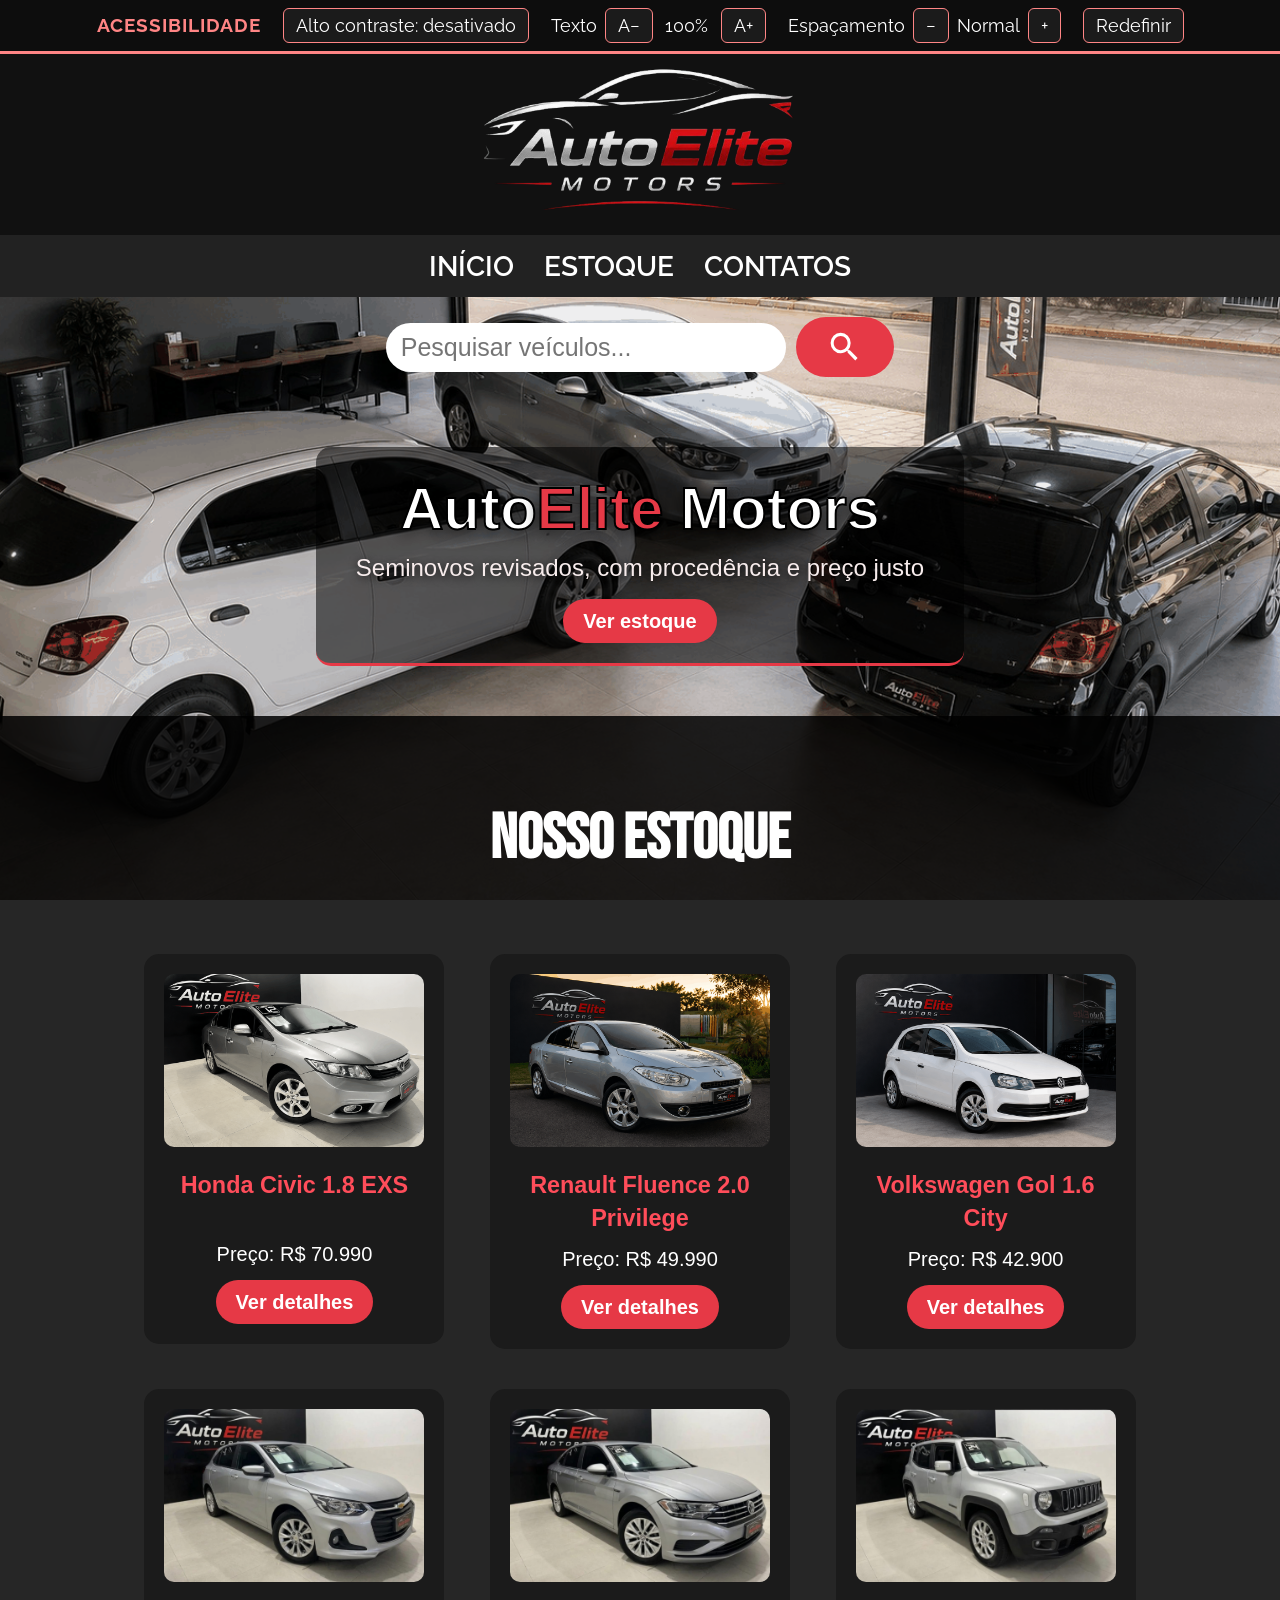
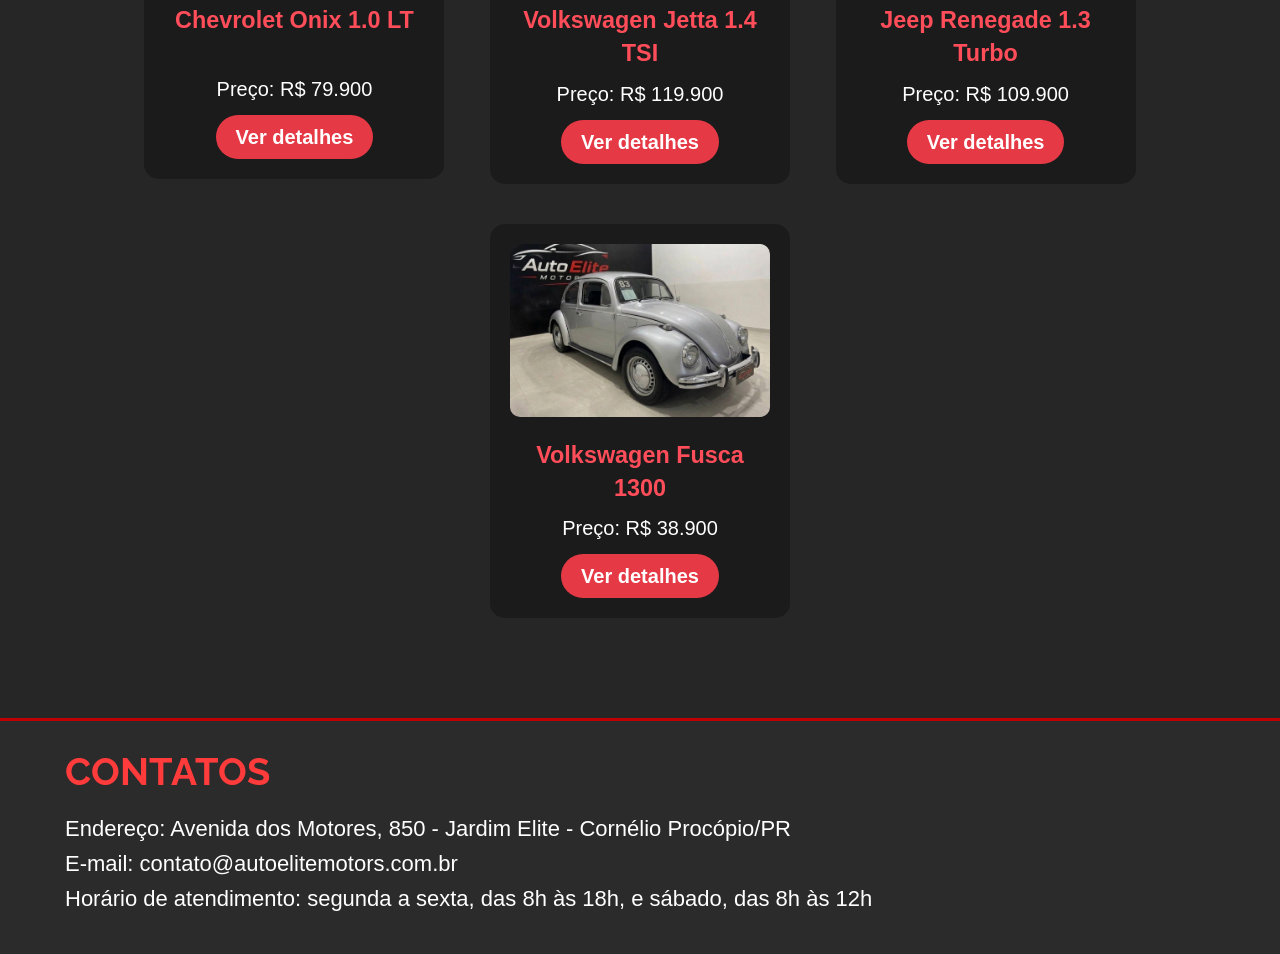
<file: Prototipação/front-end/index.html>
<!DOCTYPE html>
<html lang="pt-BR">

<head>
    <meta charset="UTF-8">
    <meta name="viewport" content="width=device-width, initial-scale=1.0">
    <title>AutoElite Motors</title>

    <link rel="stylesheet" href="./css/style.css">

    <link href="https://fonts.googleapis.com/css2?family=Bebas+Neue&family=Raleway:wght@400;600&display=swap"
        rel="stylesheet">
</head>

<body>

    <nav id="barra-acessibilidade" aria-label="Opções de acessibilidade">
        <span class="ac-titulo">Acessibilidade</span>

        <div class="ac-grupo">
            <button type="button" id="ac-contraste" class="ac-botao" onclick="ligarContraste()">Alto contraste: desativado</button>
        </div>

        <div class="ac-grupo">
            <span class="ac-rotulo">Texto</span>
            <button type="button" class="ac-botao" onclick="diminuirFonte()" aria-label="Diminuir texto">A−</button>
            <span class="ac-valor" id="ac-fonte" aria-live="polite">100%</span>
            <button type="button" class="ac-botao" onclick="aumentarFonte()" aria-label="Aumentar texto">A+</button>
        </div>

        <div class="ac-grupo">
            <span class="ac-rotulo">Espaçamento</span>
            <button type="button" class="ac-botao" onclick="diminuirEspaco()" aria-label="Reduzir espaçamento">−</button>
            <span class="ac-valor" id="ac-espaco" aria-live="polite">Normal</span>
            <button type="button" class="ac-botao" onclick="aumentarEspaco()" aria-label="Aumentar espaçamento">+</button>
        </div>

        <button type="button" id="ac-redefinir" class="ac-botao" onclick="redefinir()">Redefinir</button>
    </nav>

    <header id="inicio">
        <a href="./index.html"><img src="./imagens/logo_cabecalho.png" class="logo" alt="AutoElite Motors - página inicial"></a>
    </header>

    <nav class="menu" aria-label="Menu principal">
        <a href="#inicio">INÍCIO</a>
        <a href="#estoque">ESTOQUE</a>
        <a href="#contato">CONTATOS</a>
    </nav>

    <main>

        <div class="pesquisa">
            <label for="campo-busca" class="escondido">Pesquisar veículos</label>
            <input type="text" id="campo-busca" placeholder="Pesquisar veículos..." onkeyup="teclaBusca(event)">
            <button type="button" onclick="pesquisar()"><img src="./icones/buscar.svg" class="icone-buscar" alt="Buscar"></button>
        </div>

        <section class="banner">
            <div class="banner-texto">
                <h1>Auto<span>Elite</span> Motors</h1>
                <p>Seminovos revisados, com procedência e preço justo</p>
                <a href="#estoque" class="botao-detalhes">Ver estoque</a>
            </div>
        </section>

        <section id="estoque">
            <h2>Nosso Estoque</h2>

            <div class="carro">
                <img src="./imagens/civic.png" alt="Honda Civic 1.8 EXS">
                <h3>Honda Civic 1.8 EXS</h3>
                <p>Preço: R$ 70.990</p>
                <a href="./html/detalhes.html#civic" class="botao-detalhes">Ver detalhes</a>
            </div>

            <div class="carro">
                <img src="./imagens/fluence.png" alt="Renault Fluence 2.0 Privilege">
                <h3>Renault Fluence 2.0 Privilege</h3>
                <p>Preço: R$ 49.990</p>
                <a href="./html/detalhes.html#fluence" class="botao-detalhes">Ver detalhes</a>
            </div>

            <div class="carro">
                <img src="./imagens/gol.png" alt="Volkswagen Gol 1.6 City">
                <h3>Volkswagen Gol 1.6 City</h3>
                <p>Preço: R$ 42.900</p>
                <a href="./html/detalhes.html#gol" class="botao-detalhes">Ver detalhes</a>
            </div>

            <div class="carro">
                <img src="./imagens/onix.jpg" alt="Chevrolet Onix 1.0 LT">
                <h3>Chevrolet Onix 1.0 LT</h3>
                <p>Preço: R$ 79.900</p>
                <a href="./html/detalhes.html#onix" class="botao-detalhes">Ver detalhes</a>
            </div>

            <div class="carro">
                <img src="./imagens/jetta.jpg" alt="Volkswagen Jetta 1.4 TSI">
                <h3>Volkswagen Jetta 1.4 TSI</h3>
                <p>Preço: R$ 119.900</p>
                <a href="./html/detalhes.html#jetta" class="botao-detalhes">Ver detalhes</a>
            </div>

            <div class="carro">
                <img src="./imagens/renegade.jpg" alt="Jeep Renegade 1.3 Turbo">
                <h3>Jeep Renegade 1.3 Turbo</h3>
                <p>Preço: R$ 109.900</p>
                <a href="./html/detalhes.html#renegade" class="botao-detalhes">Ver detalhes</a>
            </div>

            <div class="carro">
                <img src="./imagens/fusca.jpg" alt="Volkswagen Fusca 1300">
                <h3>Volkswagen Fusca 1300</h3>
                <p>Preço: R$ 38.900</p>
                <a href="./html/detalhes.html#fusca" class="botao-detalhes">Ver detalhes</a>
            </div>

            <p id="nenhum-veiculo" class="aviso-busca" aria-live="polite">Nenhum veículo encontrado</p>
        </section>

    </main>

    <footer class="rodape" id="contato">
        <h2>CONTATOS</h2>
        <div class="info-loja">
            <p>Endereço: Avenida dos Motores, 850 - Jardim Elite - Cornélio Procópio/PR</p>
            <p>E-mail: contato@autoelitemotors.com.br</p>
            <p>Horário de atendimento: segunda a sexta, das 8h às 18h, e sábado, das 8h às 12h</p>
        </div>
    </footer>

    <script src="./js/script.js"></script>

</body>

</html>
</file>
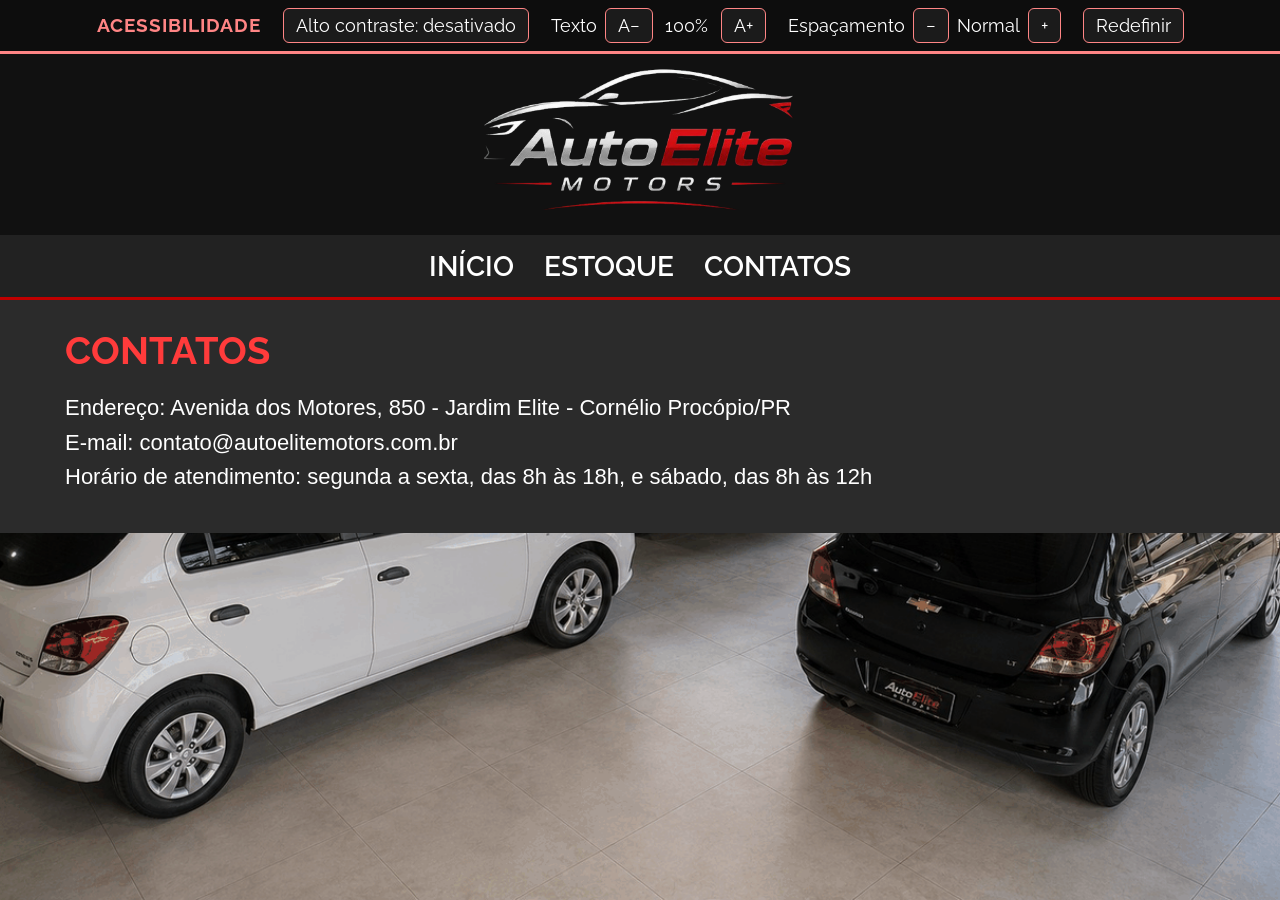
<file: Prototipação/front-end/html/detalhes.html>
<!DOCTYPE html>
<html lang="pt-BR">

<head>
    <meta charset="UTF-8">
    <meta name="viewport" content="width=device-width, initial-scale=1.0">
    <title>Detalhes do veículo - AutoElite Motors</title>

    <link rel="stylesheet" href="../css/style.css">

    <link href="https://fonts.googleapis.com/css2?family=Bebas+Neue&family=Raleway:wght@400;600&display=swap"
        rel="stylesheet">
</head>

<body>

    <nav id="barra-acessibilidade" aria-label="Opções de acessibilidade">
        <span class="ac-titulo">Acessibilidade</span>

        <div class="ac-grupo">
            <button type="button" id="ac-contraste" class="ac-botao" onclick="ligarContraste()">Alto contraste: desativado</button>
        </div>

        <div class="ac-grupo">
            <span class="ac-rotulo">Texto</span>
            <button type="button" class="ac-botao" onclick="diminuirFonte()" aria-label="Diminuir texto">A−</button>
            <span class="ac-valor" id="ac-fonte" aria-live="polite">100%</span>
            <button type="button" class="ac-botao" onclick="aumentarFonte()" aria-label="Aumentar texto">A+</button>
        </div>

        <div class="ac-grupo">
            <span class="ac-rotulo">Espaçamento</span>
            <button type="button" class="ac-botao" onclick="diminuirEspaco()" aria-label="Reduzir espaçamento">−</button>
            <span class="ac-valor" id="ac-espaco" aria-live="polite">Normal</span>
            <button type="button" class="ac-botao" onclick="aumentarEspaco()" aria-label="Aumentar espaçamento">+</button>
        </div>

        <button type="button" id="ac-redefinir" class="ac-botao" onclick="redefinir()">Redefinir</button>
    </nav>

    <header id="inicio">
        <a href="../index.html"><img src="../imagens/logo_cabecalho.png" class="logo" alt="AutoElite Motors - página inicial"></a>
    </header>

    <nav class="menu" aria-label="Menu principal">
        <a href="../index.html#inicio">INÍCIO</a>
        <a href="../index.html#estoque">ESTOQUE</a>
        <a href="../index.html#contato">CONTATOS</a>
    </nav>

    <main>

        <h1 class="escondido">Detalhes do veículo</h1>

        <section class="veiculo caixa-detalhes" id="civic">

            <h2>Honda Civic 1.8 EXS</h2>

            <img src="../imagens/civic.png" alt="Honda Civic 1.8 EXS" class="foto-detalhe">

            <div class="detalhes-texto">
                <p class="detalhes-preco">Preço: R$ 70.990</p>
                <p>Ano: 2012</p>
                <p>Sedã completo, com bancos de couro, central multimídia e revisões feitas na concessionária.</p>

                <a href="../index.html#estoque" class="botao-detalhes">Voltar para o estoque</a>
            </div>
        </section>

        <section class="veiculo caixa-detalhes" id="fluence">

            <h2>Renault Fluence 2.0 Privilege</h2>

            <img src="../imagens/fluence.png" alt="Renault Fluence 2.0 Privilege" class="foto-detalhe">

            <div class="detalhes-texto">
                <p class="detalhes-preco">Preço: R$ 49.990</p>
                <p>Ano: 2014</p>
                <p>Sedã com teto solar, sensor de estacionamento e porta-malas de 530 litros.</p>

                <a href="../index.html#estoque" class="botao-detalhes">Voltar para o estoque</a>
            </div>
        </section>

        <section class="veiculo caixa-detalhes" id="gol">

            <h2>Volkswagen Gol 1.6 City</h2>

            <img src="../imagens/gol.png" alt="Volkswagen Gol 1.6 City" class="foto-detalhe">

            <div class="detalhes-texto">
                <p class="detalhes-preco">Preço: R$ 42.900</p>
                <p>Ano: 2013/2014</p>
                <p>Hatch econômico, com direção hidráulica, ar-condicionado e vidros elétricos. Ótimo para o dia a dia.</p>

                <a href="../index.html#estoque" class="botao-detalhes">Voltar para o estoque</a>
            </div>
        </section>

        <section class="veiculo caixa-detalhes" id="onix">

            <h2>Chevrolet Onix 1.0 LT</h2>

            <img src="../imagens/onix.jpg" alt="Chevrolet Onix 1.0 LT" class="foto-detalhe">

            <div class="detalhes-texto">
                <p class="detalhes-preco">Preço: R$ 79.900</p>
                <p>Ano: 2024</p>
                <p>Hatch completo, com central multimídia, câmera de ré e ar-condicionado. Único dono e com garantia de fábrica.</p>

                <a href="../index.html#estoque" class="botao-detalhes">Voltar para o estoque</a>
            </div>
        </section>

        <section class="veiculo caixa-detalhes" id="jetta">

            <h2>Volkswagen Jetta 1.4 TSI</h2>

            <img src="../imagens/jetta.jpg" alt="Volkswagen Jetta 1.4 TSI" class="foto-detalhe">

            <div class="detalhes-texto">
                <p class="detalhes-preco">Preço: R$ 119.900</p>
                <p>Ano: 2024</p>
                <p>Sedã com motor turbo, câmbio automático, bancos de couro e painel digital. Revisões em dia na concessionária.</p>

                <a href="../index.html#estoque" class="botao-detalhes">Voltar para o estoque</a>
            </div>
        </section>

        <section class="veiculo caixa-detalhes" id="renegade">

            <h2>Jeep Renegade 1.3 Turbo</h2>

            <img src="../imagens/renegade.jpg" alt="Jeep Renegade 1.3 Turbo" class="foto-detalhe">

            <div class="detalhes-texto">
                <p class="detalhes-preco">Preço: R$ 109.900</p>
                <p>Ano: 2024</p>
                <p>SUV automático, com rack de teto, sensor de estacionamento e central multimídia. Ótimo para cidade e estrada.</p>

                <a href="../index.html#estoque" class="botao-detalhes">Voltar para o estoque</a>
            </div>
        </section>

        <section class="veiculo caixa-detalhes" id="fusca">

            <h2>Volkswagen Fusca 1300</h2>

            <img src="../imagens/fusca.jpg" alt="Volkswagen Fusca 1300" class="foto-detalhe">

            <div class="detalhes-texto">
                <p class="detalhes-preco">Preço: R$ 38.900</p>
                <p>Ano: 1983</p>
                <p>Clássico conservado, com pintura original e mecânica revisada. Ideal para colecionador.</p>

                <a href="../index.html#estoque" class="botao-detalhes">Voltar para o estoque</a>
            </div>
        </section>

    </main>

    <footer class="rodape" id="contato">
        <h2>CONTATOS</h2>
        <div class="info-loja">
            <p>Endereço: Avenida dos Motores, 850 - Jardim Elite - Cornélio Procópio/PR</p>
            <p>E-mail: contato@autoelitemotors.com.br</p>
            <p>Horário de atendimento: segunda a sexta, das 8h às 18h, e sábado, das 8h às 12h</p>
        </div>
    </footer>

    <script src="../js/script.js"></script>

</body>

</html>
</file>
<file: Prototipação/front-end/css/style.css>
* {
    margin: 0;
    padding: 0;
    box-sizing: border-box;
}

html {
    scroll-behavior: smooth;
    font-size: 125%;
}

body {
    line-height: 1.4;
}

p {
    margin-bottom: 0;
}

body {
    font-family: Arial, Helvetica, sans-serif;
    background-image: url('../imagens/fundo.png');
    background-size: cover;
    background-position: center;
    background-repeat: no-repeat;
    background-attachment: fixed;
    width: 100%;
    min-height: 100vh;
}

header {
    width: 100%;
    background-color: #111111;
    display: flex;
    justify-content: center;
    align-items: center;
    padding: 15px 0;
}

.logo {
    width: 400px;
    aspect-ratio: 612 / 220;
    object-fit: cover;
}

.menu {
    background-color: #222;
    display: flex;
    justify-content: center;
    gap: 30px;
    padding: 12px 0;
}

.menu a {
    display: inline-block;
    color: #fff;
    text-decoration: none;
    font-family: 'Raleway', sans-serif;
    font-weight: 600;
    font-size: 1.375rem;
    letter-spacing: 1px;
    transition: 0.3s;
}

.menu a:hover {
    color: #e63946;
    transform: scale(1.15);
}

.banner {
    display: flex;
    justify-content: center;
    align-items: center;
    padding: 50px 15px;
    text-align: center;
}

.banner-texto {
    background-color: rgba(0, 0, 0, 0.55);
    padding: 20px 40px;
    border-radius: 15px;
    border-bottom: 3px solid #e63946;
}

.banner-texto .botao-detalhes {
    margin-top: 15px;
    font-size: 1rem;
}

.banner-texto h1 {
    font-family: sans-serif;
    font-size: 3rem;
    color: #fff;
    letter-spacing: 3px;
    text-shadow: 0 4px 16px rgba(0, 0, 0, 0.8);
    -webkit-text-stroke: 2px black;
}

.banner-texto h1 span {
    color: #e63946;
    -webkit-text-stroke: 2px black;
}

.banner-texto p {
    font-family: sans-serif;
    font-size: 1.2rem;
    color: #f7ecec;
    letter-spacing: 1px;
    text-shadow: 0 2px 8px rgba(0, 0, 0, 0.8);

}

.pesquisa {
    display: flex;
    justify-content: center;
    align-items: center;
    gap: 10px;
    padding: 20px 0;
}

.pesquisa input {
    width: 400px;
    padding: 10px 15px;
    border: none;
    border-radius: 30px;
    outline: none;
    font-size: 1.25rem;
}

.pesquisa button {
    padding: 11px 30px;
    border: none;
    border-radius: 30px;
    background-color: #e63946;
    color: white;
    font-weight: bold;
    font-size: 1.25rem;
    cursor: pointer;
    transition: 0.3s;
}

.pesquisa button:hover {
    transform: scale(1.08);
    background-color: #ff4d5a;
}

.pesquisa button .icone-buscar {
    width: 1.5em;
    height: 1.5em;
    vertical-align: middle;
    margin-right: 1px;
    filter: brightness(1) invert(1);
}

.rodape {
    background: #2b2b2b;
    color: white;
    padding: 25px 40px;
    border-top: 3px solid #c00000;
}

.rodape h2 {
    margin: 0 0 15px 25px;
    color: #ff3b3b;
    font-size: 1.875rem;
    font-family: 'Raleway', sans-serif;
}

#estoque {
    padding: 80px 40px;
    background-color: rgba(0, 0, 0, 0.85);
    color: white;
    text-align: center;
}

#estoque h2 {
    font-size: 3.125rem;
    margin-bottom: 50px;
    font-family: 'Bebas Neue', sans-serif;
    letter-spacing: 2px;
}

.carro {
    background-color: #1b1b1b;
    width: 300px;
    padding: 20px;
    border-radius: 15px;
    display: inline-block;
    vertical-align: top;
    margin: 20px;
    transition: 0.3s;
}

.carro:hover {
    transform: scale(1.05);
}

.carro img {
    width: 100%;
    aspect-ratio: 3 / 2;
    object-fit: cover;
    border-radius: 10px;
    margin-bottom: 15px;
}

.carro h3 {
    margin-bottom: 10px;
    color: #ff4d5a;
    min-height: 2.6em;
}

.carro p {
    margin: 5px 0;
}

#barra-acessibilidade {
    position: sticky;
    top: 0;
    z-index: 1000;
    display: flex;
    flex-wrap: wrap;
    align-items: center;
    justify-content: center;
    gap: 10px 22px;
    background-color: #0d0d0d;
    border-bottom: 3px solid #ff8585;
    padding: 8px 16px;
    font-family: 'Raleway', Arial, sans-serif;
}

#barra-acessibilidade .ac-titulo {
    color: #ff8585;
    font-weight: 700;
    font-size: 0.95rem;
    text-transform: uppercase;
    letter-spacing: 1px;
}

#barra-acessibilidade .ac-grupo {
    display: flex;
    align-items: center;
    gap: 8px;
}

#barra-acessibilidade .ac-rotulo {
    color: #fff;
    font-size: 0.9rem;
}

#barra-acessibilidade .ac-valor {
    color: #fff;
    font-size: 0.9rem;
    min-width: 52px;
    text-align: center;
}

#barra-acessibilidade .ac-botao {
    min-height: 32px;
    min-width: 32px;
    padding: 6px 12px;
    border: 1px solid #ff8585;
    border-radius: 6px;
    background-color: #1b1b1b;
    color: #fff;
    font-size: 0.9rem;
    font-family: inherit;
    cursor: pointer;
    transition: background-color 0.2s, color 0.2s;
}

#barra-acessibilidade .ac-botao:hover {
    background-color: #ff8585;
    color: #0d0d0d;
}

#barra-acessibilidade .ac-botao:focus-visible {
    outline: 3px solid #4da3ff;
    outline-offset: 2px;
}

#barra-acessibilidade .ac-botao[aria-pressed="true"] {
    background-color: #ff8585;
    color: #0d0d0d;
    font-weight: 700;
}

a:focus-visible,
button:focus-visible,
input:focus-visible {
    outline: 3px solid #4da3ff;
    outline-offset: 2px;
}

body.alto-contraste {
    background-image: none;
    background-color: #000;
}

body.alto-contraste header,
body.alto-contraste .menu,
body.alto-contraste #estoque,
body.alto-contraste .carro,
body.alto-contraste .rodape,
body.alto-contraste .banner-texto {
    background-color: #000 !important;
    border: 1px solid #fff;
}

body.alto-contraste .menu a,
body.alto-contraste .banner-texto h1,
body.alto-contraste .banner-texto h1 span,
body.alto-contraste .banner-texto p,
body.alto-contraste .carro h3,
body.alto-contraste .carro p,
body.alto-contraste #estoque h2 {
    color: #fff !important;
    text-shadow: none !important;
    -webkit-text-stroke: 0 !important;
}

body.alto-contraste .menu a:hover,
body.alto-contraste .rodape h2 {
    color: #ffd400 !important;
}

body.alto-contraste .pesquisa input {
    background-color: #fff !important;
    color: #000 !important;
    border: 1px solid #000 !important;
}

body.alto-contraste .pesquisa button {
    background-color: #ffd400 !important;
    color: #000 !important;
    border: 1px solid #fff !important;
}

body.alto-contraste #barra-acessibilidade {
    background-color: #000;
}

.botao-detalhes {
    display: inline-block;
    margin-top: 12px;
    padding: 8px 20px;
    border-radius: 30px;
    background-color: #e63946;
    color: #fff;
    text-decoration: none;
    font-weight: bold;
    transition: 0.3s;
}

.botao-detalhes:hover {
    background-color: #ff4d5a;
}

.aviso-busca {
    display: none;
    font-size: 1.3rem;
    color: #ff4d5a;
    margin-top: 20px;
}

.info-loja {
    margin-left: 25px;
    margin-bottom: 15px;
}

.info-loja p {
    margin: 4px 0;
    font-size: 1.1rem;
}

.escondido {
    position: absolute;
    width: 1px;
    height: 1px;
    overflow: hidden;
    clip: rect(0, 0, 0, 0);
}

.caixa-detalhes {
    display: block;
    width: 1000px;
    max-width: 90%;
    margin: 60px auto;
    background-color: rgba(17, 17, 17, 0.9);
    color: #fff;
    padding: 35px;
    border-radius: 15px;
    box-shadow: 0 0 20px rgba(0, 0, 0, 0.7);
}

.veiculo {
    display: none;
    scroll-margin-top: 90px;
}

.veiculo:target {
    display: grid;
    grid-template-columns: 3fr 2fr;
    column-gap: 30px;
    align-items: start;
}

.foto-detalhe {
    display: block;
    width: 100%;
    border-radius: 10px;
}

.caixa-detalhes h2 {
    grid-column: 1 / -1;
    font-family: 'Bebas Neue', sans-serif;
    letter-spacing: 2px;
    font-size: 2.5rem;
    color: #ff4d5a;
    margin-bottom: 15px;
}

.detalhes-texto p {
    margin: 8px 0;
}

.detalhes-preco {
    font-size: 1.4rem;
    font-weight: bold;
}

body.alto-contraste .caixa-detalhes {
    background-color: #000 !important;
    border: 1px solid #fff;
}

body.alto-contraste .caixa-detalhes h2,
body.alto-contraste .detalhes-texto p,
body.alto-contraste .info-loja p,
body.alto-contraste .aviso-busca {
    color: #fff !important;
}

body.alto-contraste .botao-detalhes {
    background-color: #ffd400 !important;
    color: #000 !important;
}

@media (max-width: 600px) {
    #barra-acessibilidade {
        position: static;
        gap: 8px 12px;
        padding: 8px;
    }

    #barra-acessibilidade .ac-titulo {
        width: 100%;
        text-align: center;
    }

    .logo {
        width: 90%;
    }

    .menu {
        flex-wrap: wrap;
        gap: 10px 18px;
        padding: 10px;
    }

    .menu a {
        font-size: 1rem;
    }

    .pesquisa {
        padding: 20px 10px;
    }

    .pesquisa input {
        width: 70%;
    }

    .pesquisa button {
        padding: 10px 18px;
    }

    .banner-texto h1 {
        font-size: 1.6rem;
        letter-spacing: 1px;
    }

    .banner-texto p {
        font-size: 1rem;
    }

    #estoque {
        padding: 40px 10px;
    }

    #estoque h2 {
        font-size: 2.2rem;
        margin-bottom: 20px;
    }

    .carro {
        width: 90%;
        margin: 15px 0;
    }

    .carro h3 {
        min-height: 0;
    }

    .rodape {
        padding: 20px 10px;
    }

    .rodape h2,
    .info-loja {
        margin-left: 0;
    }

    .caixa-detalhes {
        padding: 20px;
    }

    .veiculo:target {
        display: block;
    }

    .caixa-detalhes h2 {
        font-size: 1.8rem;
    }

    .foto-detalhe {
        margin-bottom: 20px;
    }
}
</file>
